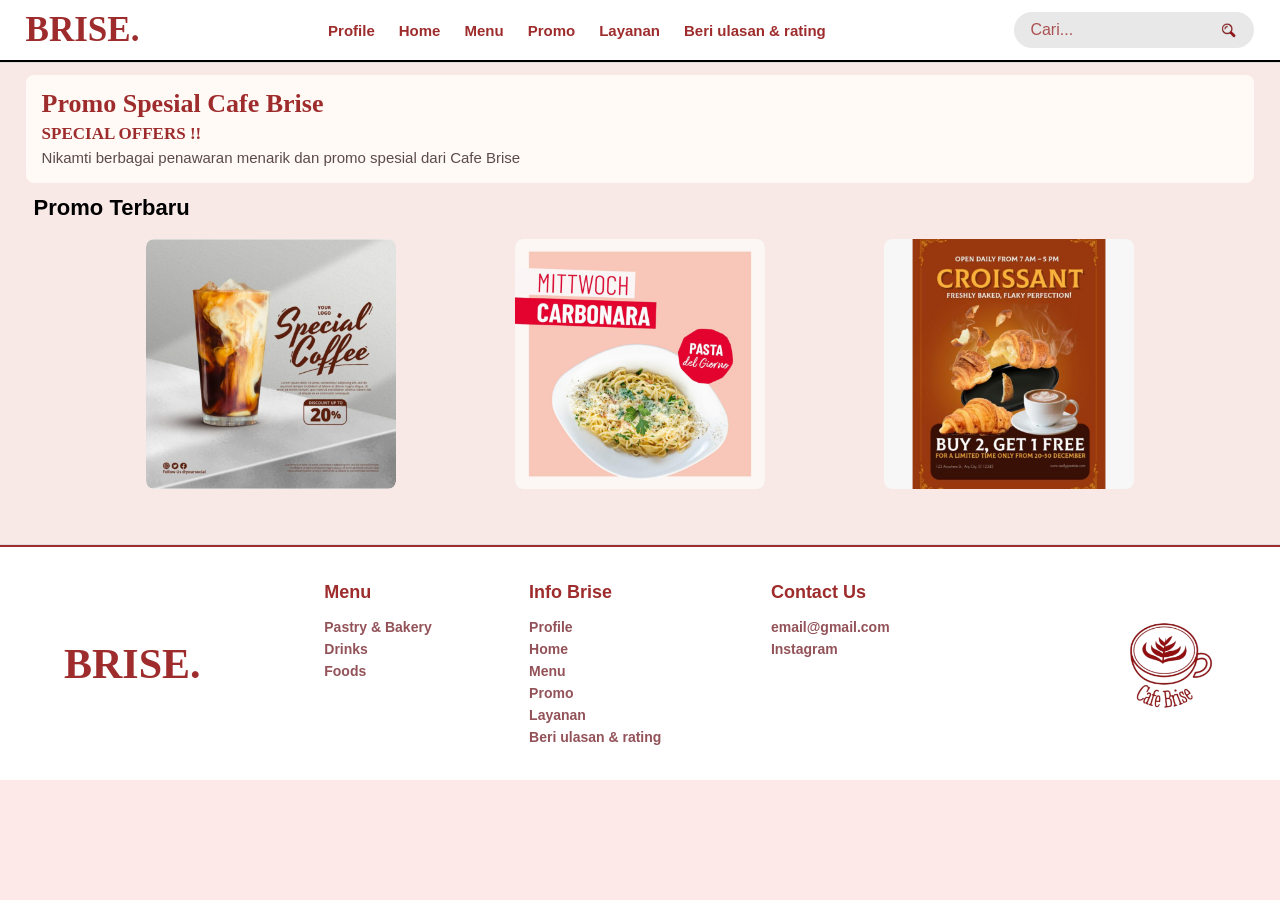
<file: promo.html>
<!DOCTYPE html>
<html lang="id"> <!--Menunjukan bahasanya adalah Bahasa Indonesia-->
    <head>
        <meta charset="UTF-8" /> <!--Mengizinkan browser membaca semua jenis karakter teks dan simbol-->
        <meta name="viewport" content="width=device-width, initial-scale=1.0" /> <!--Menunjukan viewport untuk tampilan responsif-->
        <title>Welcome Good Brise</title>
        <link rel="stylesheet" href="style.css">
        <link rel="stylesheet" href="promo.css">
        <link rel="preconnect" href="https://fonts.googleapis.com">
        <link rel="preconnect" href="https://fonts.gstatic.com" crossorigin>
        <link href="https://fonts.googleapis.com/css2?family=Annie+Use+Your+Telescope&family=Aoboshi+One&display=swap" rel="stylesheet">
    </head>
    <body>
        <header class="site-header">
            <h2>BRISE.</h2>
            <!--Navigasi dengan menggunakan tag link href dan unordered list-->
            <nav>
                <ul>
                    <li><a href="profile.html">Profile</a></li>
                    <li><a href="home.html">Home</a></li>
                    <li><a href="menu.html">Menu</a></li>
                    <li><a href="promo.html">Promo</a></li>
                    <li><button type="button" popovertarget="layanan-popup">Layanan</button></li>
                    <li><a href="beri_ulasan.html">Beri ulasan & rating</a></li>
                </ul>
            </nav>
            <div class="header-search">
                <input type="text" id="site-search-input" placeholder="Cari..." />
                <button type="button" id="site-search-btn" aria-label="Cari">
                    <img src="images/tombol.search.png" alt="" width="25" height="25">
                </button>
            </div>
        </header>
        <hr> <!--Garis pembatas-->
        <main>  <!--Main untuk menampilkan konten utama-->
            <section id="promo-banner"> <!-- Bagian 1 judul dan pengantar -->
                <h2>Promo Spesial Cafe Brise</h2>
                <p><strong>SPECIAL OFFERS !!</strong></P>
                <p>Nikamti berbagai penawaran menarik dan promo spesial dari Cafe Brise</p>
            </section>
            <section> <!-- Bagian 2 daftar promo terbaru -->
                <h3>Promo Terbaru</h3>
                <div class="daftar-promo-terbaru">
                    <button type="button" popovertarget="popup-promo" class="promo-trigger">
                    <img src="images/promo1.png" alt="Promo 1" class="promo-image" width="250" />
                    </button>
                    <button type="button" popovertarget="popup-promo" class="promo-trigger">
                    <img src="images/promo2.png" alt="Promo 2" class="promo-image" width="250" />
                    </button>
                    <button type="button" popovertarget="popup-promo" class="promo-trigger">
                    <img src="images/promo3.png" alt="Promo 3" class="promo-image" width="250" />
                    </button>
                </div>
            </section>
        </main>
        <hr> <!--Garis pembatas-->
        <footer class="site-footer">
            <h2>BRISE.</h2>
            <h4>Menu</h4>
            <nav>
                <ul>
                    <li><a href="menu.html">Pastry &amp; Bakery</a></li>
                    <li><a href="menu.html">Drinks</a></li>
                    <li><a href="menu.html">Foods</a></li>
                </ul>
            </nav>
            <h4>Info Brise</h4>
            <nav>
                <ul>
                    <li><a href="profile.html">Profile</a></li>
                    <li><a href="home.html">Home</a></li>
                    <li><a href="menu.html">Menu</a></li>
                    <li><a href="promo.html">Promo</a></li>
                    <li><button type="button" popovertarget="layanan-popup">Layanan</button></li>
                    <li><a href="beri_ulasan.html">Beri ulasan & rating</a></li>
                </ul>
            </nav>
            <h4>Contact Us</h4>
            <nav>
                <ul>
                    <li><a href="mailto:email@gmail.com">email@gmail.com</a></li>
                    <li><a href="..">Instagram</a></li>
                </ul>
            </nav>
            <img src="images/footernobg.png" alt="Logo Cafe Brise" class="footer-logo">
        </footer>

        <!-- Elemen ini menjadi pop-up karena memiliki atribut popover. -->
        <!-- Nilai id harus sama dengan nilai popovertarget pada tombol Layanan. -->
        <section id="layanan-popup" popover>
            <!-- Tombol ini menutup pop-up yang id-nya disebutkan di popovertarget. -->
            <!-- popovertargetaction="hide" menentukan bahwa aksinya adalah menutup. -->
            <button type="button" popovertarget="layanan-popup" popovertargetaction="hide">Back</button>

            <!-- Judul yang ditampilkan di bagian atas pop-up. -->
            <h2>LAYANAN RESERVASI</h2>

            <!-- Form mengelompokkan semua kolom data reservasi. -->
            <!-- action="#" belum mengirim data ke server; method="post" menentukan metode pengiriman. -->
            <!-- enctype diperlukan agar file bukti pembayaran ikut dikirim saat backend tersedia. -->
            <form action="#" method="post" enctype="multipart/form-data">
                <!-- Paragraf ini mengelompokkan label dan kolom nama. -->
                <p>
                    <!-- for harus sama dengan id kolom agar label terhubung dengannya. -->
                    <label for="nama">Nama</label><br>
                    <!-- type="text" menerima teks, name menjadi nama data, placeholder memberi petunjuk. -->
                    <!-- required membuat kolom wajib diisi sebelum formulir dikirim. -->
                    <input type="text" id="nama" name="nama" placeholder="Masukkan nama lengkap" required>
                </p>

                <!-- Bagian untuk memilih berkas bukti pembayaran. -->
                <p>
                    <!-- Label ini terhubung ke kolom berkas melalui atribut for dan id. -->
                    <label for="bukti-pembayaran">Bukti Pembayaran</label><br>
                    <!-- type="file" membuka pemilih berkas; accept membatasi jenis berkas yang disarankan. -->
                    <input type="file" id="bukti-pembayaran" name="bukti-pembayaran" accept="image/*,.pdf" required>
                </p>

                <!-- Bagian untuk memasukkan nomor telepon. -->
                <p>
                    <!-- Label terhubung ke kolom telepon melalui for dan id. -->
                    <label for="telepon">No-telp</label><br>
                    <!-- type="tel" menandai input sebagai nomor telepon; required mewajibkan isian. -->
                    <input type="tel" id="telepon" name="telepon" placeholder="Masukkan nomor telepon" required>
                </p>

                <!-- Bagian untuk memilih rencana reservasi dari daftar. -->
                <p>
                    <!-- Label ini terhubung dengan daftar pilihan di bawahnya. -->
                    <label for="rencana-reservasi">Rencana Reservasi</label><br>
                    <!-- select membuat menu pilihan; required meminta pengguna memilih salah satu opsi. -->
                    <select id="rencana-reservasi" name="rencana-reservasi" required>
                        <!-- Opsi petunjuk tidak dapat dipilih sebagai pilihan valid. -->
                        <option value="" selected disabled>Pilih rencana reservasi</option>
                        <!-- value adalah nilai yang akan dikirim untuk pilihan reservasi meja. -->
                        <option value="meja">Reservasi meja</option>
                        <!-- value adalah nilai yang akan dikirim untuk pilihan reservasi acara. -->
                        <option value="acara">Reservasi acara</option>
                    </select>
                </p>

                <!-- Bagian untuk memilih tempat reservasi. -->
                <p>
                    <!-- Label ini terhubung ke daftar tempat melalui for dan id. -->
                    <label for="tempat-reservasi">Tempat Reservasi</label><br>
                    <!-- Daftar pilihan tempat; required meminta satu pilihan yang valid. -->
                    <select id="tempat-reservasi" name="tempat-reservasi" required>
                        <!-- Opsi petunjuk yang tidak bisa dipilih sebagai jawaban. -->
                        <option value="" selected disabled>Pilih tempat reservasi</option>
                        <!-- value menjadi nilai data untuk pilihan area indoor. -->
                        <option value="indoor">Area indoor</option>
                        <!-- value menjadi nilai data untuk pilihan area outdoor. -->
                        <option value="outdoor">Area outdoor</option>
                        <!-- value menjadi nilai data untuk pilihan ruang meeting. -->
                        <option value="meeting">Ruang Meeting</option>
                    </select>
                </p>

                <!-- Tombol submit mencoba mengirim formulir; penyimpanan membutuhkan backend. -->
                <button type="submit">Kirim</button>
            </form>
        </section>
        <article id="popup-promo" popover class="discount-popup">
            <button type="button" popovertarget="popup-promo" popovertargetaction="hide" class="back-button">Back</button>
            <div class="popup-content">
                <div class="left-section">
                    <img src="images/promo1.png" alt="Kopi" class="product-image" width="250" />
                    <div class="price-section">
                        <span class="original-price">Rp. 99.999</span>
                        <span class="discounted-price">Rp. 79.999</span>
                    </div>
                </div>
                <div class="right-section">
                    <h2>Coffee</h2>
                    <p>Diskon <strong class="discount-percent">20%</strong></p>
                    <p>Beli sekarang juga</p>
                    <p class="promo-period">Periode 7-8 Januari 2222</p>
                          <a href="https://wa.me/?text=Halo%2C%20saya%20ingin%20memesan%20promo%20Coffee."
                              class="order-now-button" target="_blank" rel="noopener noreferrer">Order Now</a>
                </div>
            </div>
        </article>
    </body>
    <script src="search.js"></script>
</html>
</file>
<file: style.css>
/* =====================================
   1. PENGATURAN DASAR WEBSITE
===================================== */

:root {
    --maroon: #9E2C2C;
    --pink-bg: #f8e9e6;
    --cream: #fffaf6;
    --card: #dedede;
    --text: #302323;
}

* {
    margin: 0;
    padding: 0;
    box-sizing: border-box;
}

html {
    scroll-behavior: smooth;
    scroll-padding-top: 90px;
}

body {
    font-family: Arial, Helvetica, sans-serif;
    color: var(--text);
    background: var(--pink-bg);
    min-width: 320px;
}


/* =====================================
   2. HEADER DAN NAVIGASI
===================================== */
  body {
                background-color: #FDE9E8;
                margin: 0;
                padding: 0;
                scroll-behavior: smooth;
            }
            header {
                display: flex;
                justify-content: space-between;
                align-items: center;
                padding: 10px 10px;
                position: relative;
                top: 0;
                left: 0;
                width: 100%;
                background-color: #fff;
                border-bottom: 2px solid #000000;
                box-sizing: border-box;
            }
            header > h2 {
                font-family: Georgia, serif;
            }
            nav ul{
                display: flex;
                justify-content: center;
                align-items: center;
                gap: 20px;
                padding: 20px;
                margin: 0; 
                list-style: none;
            }
            nav ul li a {
                text-decoration: none;
                color: #9E2C2C;
                font-weight: bold;
                padding: 5px 20px;
                transition: background-color 0.3s, color 0.3s;
                font-family: Anek tamil, sans-serif;
                font-size: 15px;
            }
             nav ul li button {
                text-decoration: none;
                color: #9E2C2C;
                font-weight: bold;
                padding: 5px 20px;
                border: none;
                background-color: transparent;
                transition: background-color 0.3s ease, color 0.3s ease;
                font-family: Anek tamil, sans-serif;
                font-size: 15px;
                cursor: pointer;
            }
            nav ul li a:hover, 
            nav ul li button:hover {
            color: #471212; 
           
            }
            .hero-section {
                text-align: center;
                display: flex;
                flex-direction: column; /* Menyusun tulisan ke bawah */
                align-items: center;    /* Membuat semua elemen rata tengah */
                gap: 10px;
            }
            header input {
                border: none;
                background: transparent;
                outline: none;             /* Menghilangkan garis bingkai biru saat diklik */
                width: 100%;
                font-size: 16px;
                color: #9E2C2C;
                font-family: 'Anek Tamil', sans-serif;
            }
            header input::placeholder {
                color: #9E2C2C;
                opacity: 0.8;
            }
            header div button {
                background: none;
                border: none;
                color: #fff;
                font-size: 16px;
                font-weight: bold;
                cursor: pointer;
                padding: 4px 8px;
                border-radius: 15px;
            }
            header > div {
                display: flex;
                align-items: center;
                background-color: #E8E8E8; /* Warna abu-abu lembut seperti di Figma */
                border-radius: 25px;
                padding: 5px 16px;
                width: 240px;              /* Lebar ideal agar seimbang dengan menu */
                justify-content: space-between;
            }
            header div button:hover {
                color: #471212;
            }
/* =====================================
   3. KOLOM PENCARIAN
===================================== */

.search-box {
    display: flex;
    align-items: center;
    gap: 6px;
}

.search-box input {
    width: 125px;

    border: none;
    outline: none;

    background: #eeeeee;
    border-radius: 20px;

    padding: 8px 12px;
    font-size: 12px;

    transition: 0.3s;
}

.search-box input:focus {
    background: white;
    box-shadow: 0 0 0 2px #d9a6aa;
}

.search-box button {
    border: none;
    background: var(--maroon);
    color: white;

    padding: 8px 12px;
    border-radius: 20px;

    cursor: pointer;
    transition: 0.3s;
}

.search-box button:hover {
    background: #b34c57;
}


/* =====================================
   4. GARIS PEMBATAS HEADER
===================================== */

body > hr {
    border: none;
    height: 1px;
    background: #dddddd;
}


/* =====================================
   5. AREA UTAMA MENU
===================================== */

body > main {
    background: var(--pink-bg);
    padding: 12px 2% 30px;
}

.container {
    max-width: 1400px;
    margin: auto;

    display: grid;

    grid-template-columns: minmax(150px, 22%) minmax(0, 1fr);

    gap: 14px;
    align-items: start;
}


/* =====================================
   6. SIDEBAR KIRI
===================================== */

.sidebar {
    background: var(--cream);

    border-radius: 14px;
    padding: 20px;

    min-height: 70vh;

    position: sticky;
    top: 85px;
}

.menu-group {
    margin-bottom: 22px;
}

.menu-group h4 {
    font-size: 17px;
    margin-bottom: 9px;
}

.menu-group a {
    display: block;

    color: #302323;
    text-decoration: none;

    font-size: 14px;

    margin: 6px 0 6px 12px;

    transition: 0.3s;
}

.menu-group a:hover,
.menu-group a.active {
    color: var(--maroon);
    transform: translateX(5px);
    font-weight: bold;
}


/* =====================================
   7. KONTEN MENU SEBELAH KANAN
===================================== */

.content {
    background: var(--cream);

    border-radius: 14px;
    padding: 18px;

    min-width: 0;
}

.content > h3 {
    font-size: 21px;
    margin-bottom: 8px;
    color: #302323;
}

.category {
    margin-bottom: 24px;
    scroll-margin-top: 90px;
}

.category h4 {
    font-size: 17px;
    font-weight: 500;

    margin: 10px 0 9px;
}


/* =====================================
   8. GRID PRODUK
===================================== */

.product-grid {
    display: grid;

    grid-template-columns: repeat(3, minmax(0, 1fr));

    gap: 14px;
}


/* =====================================
   9. KARTU PRODUK
===================================== */

.product-card {
    background: var(--card);

    border-radius: 12px;
    overflow: hidden;

    min-width: 0;

    transition: transform 0.3s ease,
                box-shadow 0.3s ease;

    cursor: pointer;
}

.product-card:hover {
    transform: translateY(-6px) scale(1.02);

    box-shadow:
        0 8px 20px rgba(80, 30, 30, 0.15);
}


/* =====================================
   10. GAMBAR PRODUK
===================================== */

.product-card img {
    display: block;

    width: calc(100% - 14px);
    height: 140px;

    object-fit: cover;

    margin: 7px auto 0;

    border-radius: 10px;

    transition: transform 0.4s ease;
}

.product-card:hover img {
    transform: scale(1.04);
}


/* =====================================
   11. INFORMASI PRODUK
===================================== */

.product-info {
    border-top: 2px solid #999999;

    padding: 8px 10px 11px;
}

.product-info h5 {
    font-family: Georgia, serif;

    font-size: 16px;
    font-weight: bold;

    margin-bottom: 5px;
}

.product-info p {
    color: var(--maroon);

    font-family: Georgia, serif;
    font-style: italic;

    font-size: 14px;
}


/* =====================================
   12. FOOTER
===================================== */

footer {
    display: grid;
    /* Menjadi 5 kolom: BRISE | Menu | Info Brise | Contact Us | Logo Cangkir */
    grid-template-columns: 1.3fr 1fr 1.2fr 1.3fr 1fr;
    grid-template-rows: auto auto;
    gap: 8px 20px;
    padding: 35px 5%;
    background: white;
    border-top: 2px solid #9E2C2C; /* Garis pembatas merah marun sesuai desain */
}

/* Kolom 1: Logo Teks BRISE. */
footer > h2 {
    grid-column: 1;
    grid-row: 1 / 3;
    align-self: center;
    margin: 0;
    font-size: 42px;
    font-family: Georgia, serif;
    color: var(--maroon);
}

/* Baris 1: Judul Kolom */
footer > h4:nth-of-type(1) { grid-column: 2; grid-row: 1; }
footer > h4:nth-of-type(2) { grid-column: 3; grid-row: 1; }
footer > h4:nth-of-type(3) { grid-column: 4; grid-row: 1; }

footer h4 {
    color: var(--maroon);
    margin: 0 0 8px 0;
    font-size: 18px;
}

/* Baris 2: Isi Navigasi */
footer > nav:nth-of-type(1) { grid-column: 2; grid-row: 2; }
footer > nav:nth-of-type(2) { grid-column: 3; grid-row: 2; }
footer > nav:nth-of-type(3) { grid-column: 4; grid-row: 2; }

/* Kolom 5: Logo Gambar Cangkir di kanan */
footer > .footer-logo {
    grid-column: 5;
    grid-row: 1 / 3;
    align-self: center;
    justify-self: end; /* Menempel rapi ke sisi kanan */
    width: 95px;
    height: auto;
}

/* Memastikan daftar menu footer lurus ke bawah (menimpa flex dari header) */
footer nav ul {
    display: flex;
    flex-direction: column;
    align-items: flex-start;
    list-style: none;
    padding: 0;
    margin: 0;
    gap: 6px;
}

footer nav a,
footer nav button {
    display: block;
    color: #925258;
    text-decoration: none;
    font-size: 14px;
    padding: 0;          /* Menghilangkan padding bawaan tombol Layanan */
    text-align: left;    /* Memastikan teks tombol rata kiri sejajar dengan link */
    background: none;
    border: none;
    cursor: pointer;
    font-family: inherit;
}

footer nav a:hover,
footer nav button:hover {
    color: var(--maroon);
    text-decoration: underline;
}


/* =====================================
   14. PESAN HASIL PENCARIAN
===================================== */

.no-results {
    padding: 16px;

    text-align: center;

    color: var(--maroon);
    background: var(--pink-bg);

    border-radius: 10px;

    margin-bottom: 15px;
}

/* Menyembunyikan elemen yang difilter JavaScript */

.product-card[hidden],
.category[hidden],
.content > h3[hidden],
.no-results[hidden] {
    display: none !important;
}

    #layanan-popup {
    box-sizing: border-box;
    width: 90%;
    max-width: 450px;
    margin: auto;
    padding: 30px;
    color: #8f1010;
    background: #fff8f5;
    border: none;
    border-radius: 15px;
    }

    #layanan-popup * {
    box-sizing: border-box;
    }

    #layanan-popup::backdrop {
    background: rgba(0,0,0,.6);
    }

    #layanan-popup h2 {
    margin: 20px 0;
    text-align: center;
    }

    #layanan-popup p {
    margin-bottom: 15px;
    }

    #layanan-popup input, #layanan-popup select {
    width: 100%;
    margin-top: 5px;
    padding: 10px;
    border: 1px solid #ccc;
    border-radius: 8px;
    }

    #layanan-popup button {
    padding: 10px 20px;
    color: white;
    background: #a30e0e;
    border: none;
    border-radius: 8px;
    }

.site-header {
    display: flex;
    align-items: center;
    justify-content: space-between;
    gap: 12px;
    width: 100%;
    padding: 10px 2%;
    background: #fff;
    border-bottom: 2px solid #000;
}

.site-header > h2 {
    flex-shrink: 0;
    color: var(--maroon);
    font-family: Georgia, serif;
    font-size: 35px;
}

.site-header nav {
    flex: 1;
    min-width: 0;
}

.site-header nav ul {
    display: flex;
    align-items: center;
    justify-content: center;
    gap: 4px;
    padding: 0;
    list-style: none;
}

.site-header nav a,
.site-header nav button {
    position: relative;
    display: block;
    padding: 8px 10px;
    color: var(--maroon);
    background: transparent;
    border: 0;
    font-family: "Anek Tamil", Arial, sans-serif;
    font-size: 15px;
    font-weight: bold;
    text-decoration: none;
    white-space: nowrap;
    cursor: pointer;
    transition: color 0.3s ease;
}

.site-header nav a::after,
.site-header nav button::after {
    position: absolute;
    right: 0;
    bottom: 5px;
    left: 0;
    height: 2px;
    background-color: currentColor;
    content: "";
    transform: scaleX(0);
    transform-origin: center;
    transition: transform 0.3s ease;
}
.site-header nav a:hover,
.site-header nav button:hover,
.site-header nav a:focus-visible,
.site-header nav a:focus-visible {
    color: #471212;
}
.site-header nav a:hover::after,
.site-header nav button:hover::after,
.site-header nav a:focus-visible::after,
.site-header nav button:focus-visible::after {
    transform: scaleX(1);
}


.site-header .header-search {
    display: flex;
    align-items: center;
    justify-content: space-between;
    flex: 0 0 240px;
    gap: 8px;
    padding: 5px 12px;
    background: #e8e8e8;
    border-radius: 25px;
}

.site-header .header-search input {
    width: 100%;
    min-width: 0;
    padding: 4px;
    color: var(--maroon);
    background: transparent;
    border: 0;
    outline: none;
    font: 16px Arial, sans-serif;
}

.site-header .header-search input::placeholder {
    color: var(--maroon);
    opacity: 0.8;
}

.site-header .header-search button {
    flex: 0 0 auto;
    padding: 0;
    background: transparent;
    border: 0;
    cursor: pointer;
}

.site-header .header-search img {
    display: block;
    width: 25px;
    height: 25px;
    object-fit: contain;
}

.site-footer {
    display: grid;
    grid-template-columns: 1.3fr 1fr 1.2fr 1.3fr 1fr;
    grid-template-rows: auto auto;
    gap: 8px 20px;
    padding: 35px 5%;
    background: #fff;
    border-top: 2px solid var(--maroon);
}

.site-footer > h2 {
    grid-column: 1;
    grid-row: 1 / 3;
    align-self: center;
    margin: 0;
    color: var(--maroon);
    font-family: Georgia, serif;
    font-size: 42px;
}

.site-footer > h4:nth-of-type(1) { grid-column: 2; grid-row: 1; }
.site-footer > h4:nth-of-type(2) { grid-column: 3; grid-row: 1; }
.site-footer > h4:nth-of-type(3) { grid-column: 4; grid-row: 1; }

.site-footer > h4 {
    margin: 0 0 8px;
    color: var(--maroon);
    font-size: 18px;
}

.site-footer > nav:nth-of-type(1) { grid-column: 2; grid-row: 2; }
.site-footer > nav:nth-of-type(2) { grid-column: 3; grid-row: 2; }
.site-footer > nav:nth-of-type(3) { grid-column: 4; grid-row: 2; }

.site-footer > .footer-logo {
    grid-column: 5;
    grid-row: 1 / 3;
    align-self: center;
    justify-self: end;
    width: 95px;
    height: auto;
}

.site-footer nav ul {
    display: flex;
    flex-direction: column;
    align-items: flex-start;
    gap: 6px;
    margin: 0;
    padding: 0;
    list-style: none;
}

.site-footer nav a,
.site-footer nav button {
    display: block;
    padding: 0;
    color: #925258;
    background: transparent;
    border: 0;
    font-family: inherit;
    font-size: 14px;
    text-align: left;
    text-decoration: none;
    cursor: pointer;
}

.site-footer nav a:hover,
.site-footer nav button:hover {
    color: var(--maroon);
    text-decoration: underline;
}

@media (max-width: 900px) {
    .site-header {
        flex-wrap: wrap;
    }

    .site-header nav {
        order: 3;
        flex: 1 0 100%;
    }

    .site-header nav ul {
        flex-wrap: wrap;
    }

    .site-header .header-search {
        flex-basis: 210px;
    }
}

@media (max-width: 600px) {
    .site-header {
        gap: 6px;
        padding: 8px 3%;
    }

    .site-header > h2 {
        font-size: 25px;
    }

    .site-header .header-search {
        flex-basis: 160px;
    }

    .site-header nav ul {
        gap: 0;
    }

    .site-header nav a,
    .site-header nav button {
        padding: 6px;
        font-size: 12px;
    }

    .site-footer {
        grid-template-columns: repeat(2, minmax(0, 1fr));
        grid-template-rows: auto auto auto auto auto auto;
        gap: 4px 14px;
        padding: 22px 5%;
    }

    /* BRISE. di kiri atas */
    .site-footer > h2 {
        grid-column: 1;
        grid-row: 1;
        align-self: start;
        font-size: 30px;
        margin-bottom: 4px;
    }

    /* Menu di bawah BRISE. (kolom kiri) */
    .site-footer > h4:nth-of-type(1) {
        grid-column: 1;
        grid-row: 2;
        margin: 0 0 4px;
    }

    .site-footer > nav:nth-of-type(1) {
        grid-column: 1;
        grid-row: 3;
    }

    /* Info Brise bersebelahan di kanan */
    .site-footer > h4:nth-of-type(2) {
        grid-column: 2;
        grid-row: 2;
        margin: 0 0 4px;
    }

    .site-footer > nav:nth-of-type(2) {
        grid-column: 2;
        grid-row: 3 / 6;
        align-self: start;
    }

    /* Contact Us di bawah Foods (kolom kiri) dengan jarak pemisah */
    .site-footer > h4:nth-of-type(3) {
        grid-column: 1;
        grid-row: 4;
        margin-top: 14px;
        margin-bottom: 2px;
    }

    /* email@gmail.com & Instagram pas di bawah Contact Us */
    .site-footer > nav:nth-of-type(3) {
        grid-column: 1;
        grid-row: 5 / 7;
        align-self: start;
    }

    /* Gambar kopi di tengah bawah */
    .site-footer > .footer-logo {
        grid-column: 1 / -1;
        grid-row: 7;
        justify-self: center;
        align-self: center;
        margin-top: 16px;
        width: 75px;
    }
}
</file>
<file: promo.css>
#promo-banner {
    background-color: var(--cream);
    padding: 14px 16px;
    border-radius: 8px;
    margin-bottom: 12px;
}

#promo-banner h2 {
    color: var(--maroon);
    font-family: Georgia, serif;
    font-size: 26px;
    margin-bottom: 2px;
}

#promo-banner p {
    color: #5c4b4b;
    font-size: 15px;
    line-height: 1.5;
}

#promo-banner p strong {
    color: var(--maroon);
    font-family: Georgia, serif;
    font-size: 17px;
}

main > section:nth-of-type(2) {
    padding: 0 8px;
}

main > section:nth-of-type(2) h3 {
    color: #000;
    font-size: 22px;
    margin: 10px 0 18px;
}

.daftar-promo-terbaru {
    display: grid;
    grid-template-columns: repeat(3, minmax(0, 250px));
    justify-content: space-evenly;
    align-items: start;
    gap: 18px 12px;
    padding: 0 5px 25px;
}

.promo-trigger {
    display: block;
    width: 100%;
    max-width: 250px;
    padding: 0;
    border: none;
    background: transparent;
    cursor: pointer;
    border-radius: 8px;
    overflow: hidden;
    transition: transform 0.3s ease, box-shadow 0.3s ease;
}

.promo-image {
    display: block;
    width: 100%;
    aspect-ratio: 1 / 1;
    object-fit: cover;
    border-radius: 8px;
}

.promo-trigger:hover {
    transform: translateY(-5px);
    box-shadow: 0 6px 15px rgba(80, 30, 30, 0.18);
}

.promo-trigger:active {
    transform: scale(0.97);
}

@media (max-width: 400px) {
    .daftar-promo-terbaru {
        grid-template-columns: repeat(2, minmax(0, 1fr));
        gap: 14px;
    }

    #promo-banner h2 {
        font-size: 22px;
    }

    #promo-banner p {
        font-size: 13px;
    }

    main > section:nth-of-type(2) h3 {
        font-size: 19px;
    }
}
/* ============================= */
/* POP UP PROMO CAFE BRISE */
/* ============================= */

#popup-promo {
    width: 90%;
    max-width: 450px;
    padding: 15px;
    border: none;
    border-radius: 15px;
    background-color: #ffe9e9;
    box-sizing: border-box;

    position: fixed;
    top: 50%;
    left: 50%;
    transform: translate(-50%, -50%);

    box-shadow: 0 8px 25px rgba(0, 0, 0, 0.3);
}

/* Background belakang pop-up */
#popup-promo::backdrop {
    background: rgba(0, 0, 0, 0.65);
    backdrop-filter: blur(3px);
}

/* Kotak isi pop-up */
.popup-content {
    background-color: #d9d9d9;
    border-radius: 13px;
    padding: 18px;
    display: grid;
    grid-template-columns: 1fr 1fr;
    gap: 10px;
    box-sizing: border-box;
}

/* Tombol Back */
#popup-promo .back-button {
    background-color: #a00000;
    color: white;
    border: 1px solid #700000;
    border-radius: 20px;
    padding: 6px 23px;
    font-weight: bold;
    cursor: pointer;
    margin-bottom: 20px;
}

/* Bagian kiri */
.left-section {
    display: contents;
}

/* Gambar kopi */
.product-image {
    grid-column: 1;
    grid-row: 1;
    width: 100%;
    height: 218px;
    object-fit: cover;
    border-radius: 14px;
}

/* Bagian harga */
.price-section {
    grid-column: 1;
    grid-row: 2;
    display: flex;
    flex-direction: column;
    gap: 3px;
    margin-top: 20px;
}

/* Harga awal */
.original-price {
    font-family: Georgia, serif;
    font-size: 21px;
    font-style: italic;
    color: black;
    text-decoration: line-through;
}

/* Harga diskon */
.discounted-price {
    font-family: Georgia, serif;
    font-size: 32px;
    font-style: italic;
    color: #a00000;
    font-weight: bold;
}

/* Bagian kanan */
.right-section {
    grid-column: 2;
    grid-row: 1;
    background-color: #dcb7b7;
    border-radius: 18px;
    padding: 10px 12px;
    min-height: 218px;
    box-sizing: border-box;
    display: flex;
    flex-direction: column;
}

/* Judul Coffee */
.right-section h2 {
    font-family: Georgia, serif;
    font-size: 35px;
    color: black;
    margin: 0 0 20px;
}

/* Informasi diskon */
.right-section p {
    font-size: 19px;
    color: black;
    margin: 7px 0;
}

/* Persentase diskon */
.discount-percent {
    color: #a00000;
    font-weight: bold;
}

/* Periode promo */
.right-section .promo-period {
    color: #8b2525;
    font-size: 13px;
}

/* Tombol Order Now */
.order-now-button {
    display: inline-block;
    grid-column: 2;
    grid-row: 2;
    justify-self: center;
    align-self: center;

    background-color: #a00000;
    color: white;
    border: 2px solid #700000;
    border-radius: 30px;
    padding: 10px 18px;
    font-family: Georgia, serif;
    font-style: italic;
    font-size: 18px;
    cursor: pointer;
    margin-top: 10px;
    text-decoration: none;
}

/* Hover tombol */
.order-now-button:hover {
    background-color: #780000;
    transform: scale(1.05);
    transition: 0.3s;
}

/* Tampilan HP */
@media (max-width: 450px) {
    #popup-promo {
        width: 95%;
        padding: 10px;
    }

    .popup-content {
        padding: 12px;
        gap: 8px;
    }

    .product-image {
        height: 170px;
    }

    .right-section {
        min-height: 170px;
        padding: 8px;
    }

    .right-section h2 {
        font-size: 25px;
        margin-bottom: 12px;
    }

    .right-section p {
        font-size: 14px;
    }

    .discounted-price {
        font-size: 23px;
    }

    .original-price {
        font-size: 16px;
    }

    .order-now-button {
        font-size: 14px;
        padding: 8px 12px;
    }
}
</file>
